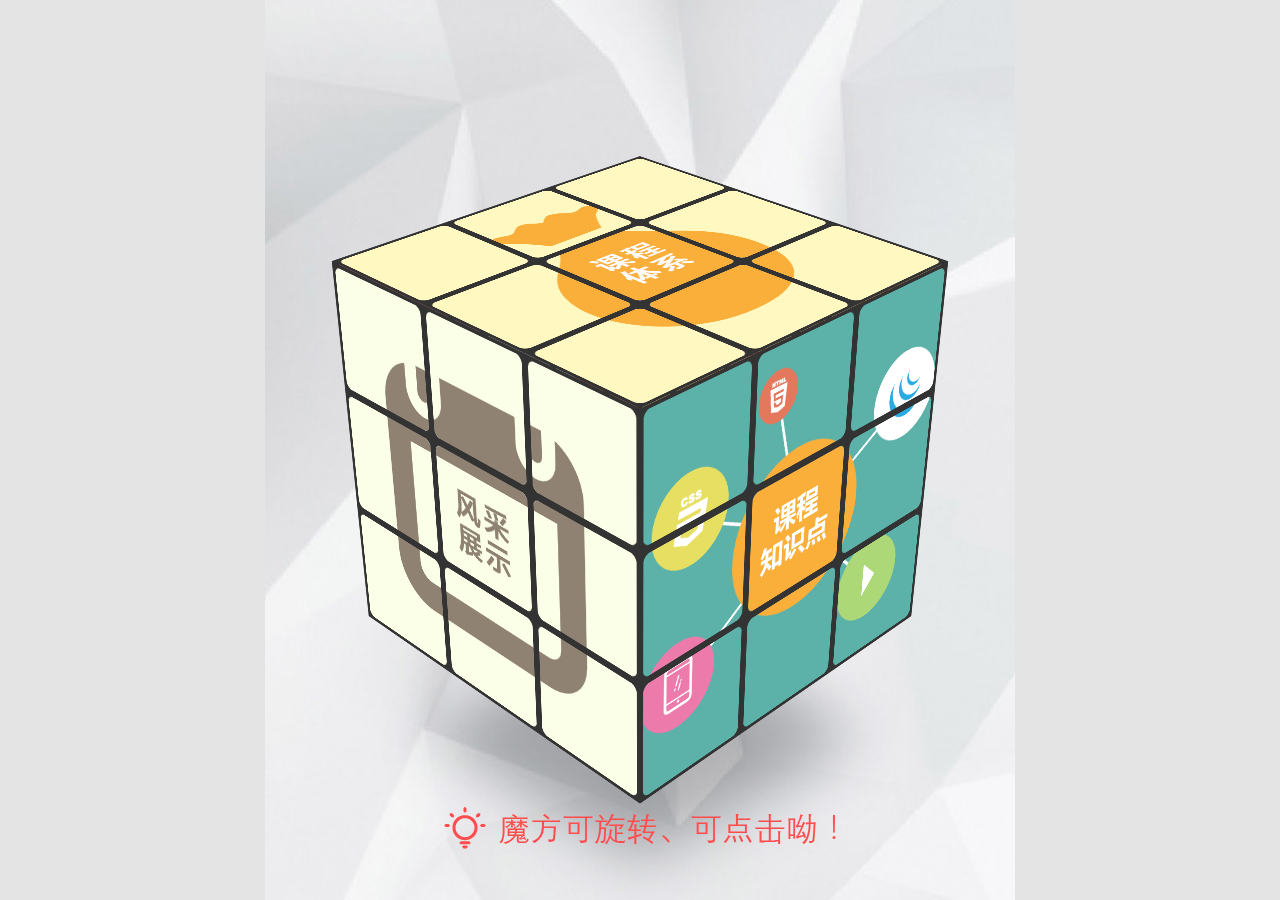
<file: index.html>
<!DOCTYPE html>
<html lang="en">

<head>
    <meta charset="UTF-8">
    <meta name="viewport" content="width=device-width, initial-scale=1.0">
    <title>滑屏案例</title>
    <link rel="stylesheet/less" href="css/index.less">
    <script src="js/less.min.js"></script>
    <script>
        ~function () {
            let evt = 'onrientationchange' in window ? 'onrientationchange' : 'resize';
            function computed() {
                let HTML = document.documentElement,
                    deviceW = HTML.clientWidth,
                    designW = 750,
                    ratio = deviceW / designW * 100;
                if (deviceW >= designW) {
                    ratio = 100;
                }
                HTML.style.fontSize = ratio + 'px';
            }
            computed();
            window.addEventListener(evt, computed);
        }()
    </script>
</head>

<body>
    <main class="container">
        <!-- 魔方区域 -->
        <section class="cubeBox">
            <ul class="cube">
                <li><img src="images/zf_cube1.png" alt=""></li>
                <li><img src="images/zf_cube2.png" alt=""></li>
                <li><img src="images/zf_cube3.png" alt=""></li>
                <li><img src="images/zf_cube4.png" alt=""></li>
                <li><img src="images/zf_cube5.png" alt=""></li>
                <li><img src="images/zf_cube6.png" alt=""></li>
            </ul>
            <span class="tip"></span>
        </section>
        <!-- 滑屏区域 -->
        <section class="swiperBox">
            <a href="javascript:;" class="returnBox"></a>
            <div class="swiper-container">
                <div class="swiper-wrapper">
                    <div class="swiper-slide page1">
                        <div class="baseInfo">
                            <dt>自我介绍</dt>
                            <dd><em>01</em>
                                <p>姓名：周啸天</p>
                            </dd>
                            <dd><em>02</em>
                                <p>性别：你猜</p>
                            </dd>
                            <dd><em>03</em>
                                <p>年龄：OLD MAN</p>
                            </dd>
                            <dd><em>04</em>
                                <p>户籍：河北省承德市</p>
                            </dd>
                            <dd><em>05</em>
                                <p>工作年限：10 年</p>
                            </dd>
                            <dd><em>06</em>
                                <p>学历：家里蹲大学-博士后</p>
                            </dd>
                            <dd><em>07</em>
                                <p>户籍：河北承德</p>
                            </dd>
                            <dd><em>08</em>
                                <p>电话：110114119120</p>
                            </dd>
                            <dd><em>09</em>
                                <p>兴趣：读书、敲代码</p>
                            </dd>
                            <dd><em>10</em>
                                <p>擅长：JavaScript（ES6）、AJAX、VUE、REACT、NODE、小程序、职业规划</p>
                            </dd>
                        </div>
                    </div>
                    <div class="swiper-slide page2">
                        <h3>课程体系</h3>
                        <img src="images/zf_course1.png" alt="">
                        <img src="images/zf_course2.png" alt="">
                        <img src="images/zf_course3.png" alt="">
                        <img src="images/zf_course4.png" alt="">
                        <img src="images/zf_course5.png" alt="">
                        <img src="images/zf_course6.png" alt="">
                        <img src="images/zf_course.png" alt="">
                    </div>
                    <div class="swiper-slide page3">
                        <img src="images/zf_teacherTip.png" id="page3" alt="" class="title">
                    </div>
                    <div class="swiper-slide page4">Slide 4</div>
                    <div class="swiper-slide page5">Slide 5</div>
                    <div class="swiper-slide page6">Slide 6</div>
                </div>
            </div>
        </section>
        <!-- 音乐区域 -->
        <section class="musicBox">
            <audio class="musicAudio" src="audio/music.mp3" loop preload="none"></audio>
            <a href="javascript:;" class="musicIcon move"></a>
        </section>
    </main>
    <script src="js/zepto.min2.js"></script>
    <script src="js/swiper.min.js"></script>
    <script src="js/makisu.min.js"></script>
    <script src="js/index.js"></script>
</body>

</html>
</file>
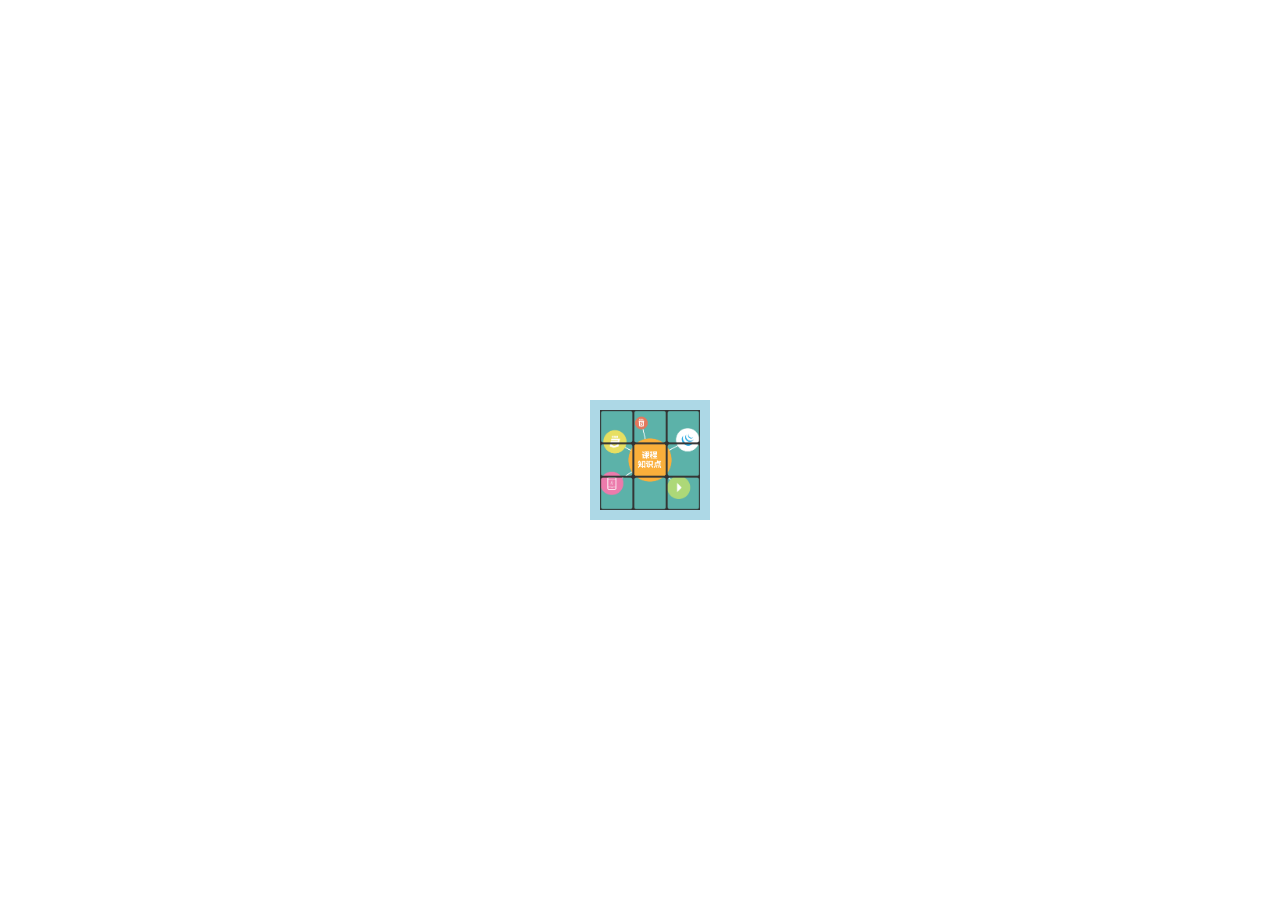
<file: less的学习/index.html>
<!DOCTYPE html>
<html lang="en">
<head>
    <meta charset="UTF-8">
    <meta name="viewport" content="width=device-width, initial-scale=1.0">
    <title>Document</title>
    <link rel="stylesheet/less" href="test1.less">
    <script src="../js/less.min.js"></script>
    <!-- <link rel="stylesheet" href="test2.css"> -->
</head>
<body>
    <div class="box"><img src="../images/zf_cube1.png" alt=""></div>
</body>
</html>
</file>
